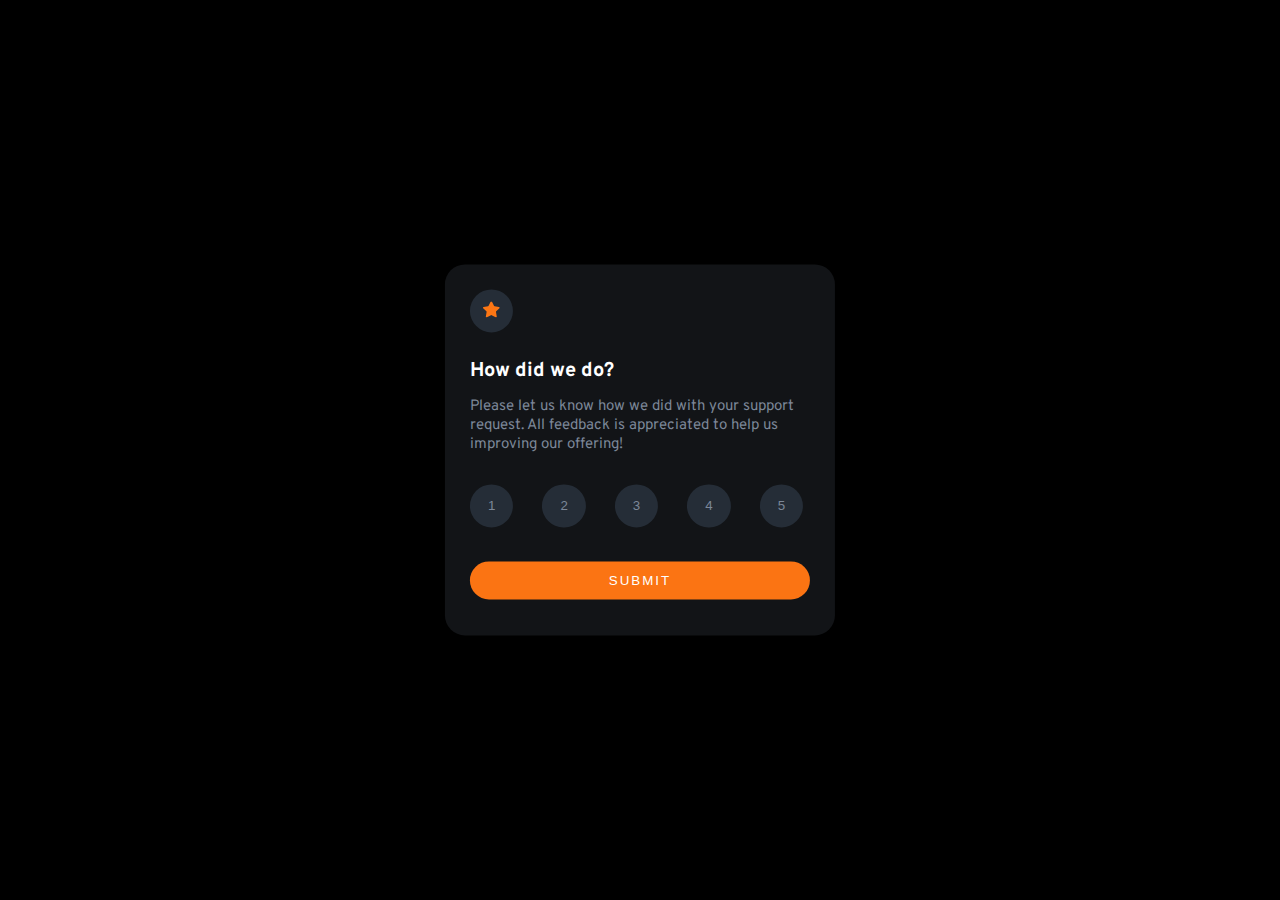
<file: interactiveRatingChallange/Index.html>
<!DOCTYPE html>
<html lang="en">
<head>
    <meta charset="UTF-8">
    <meta name="viewport" content="width=device-width, initial-scale=1.0"> <!-- displays site properly based on user's device -->
  
    <link rel="icon" type="image/png" sizes="32x32" href="./favicon-32x32.png">
    
    <title>Frontend Mentor | Interactive rating component</title>
  
    <link rel="stylesheet" href="Required_Css.css">

    <script src="./Required_Js.js"></script>

</head>
<body>
    <div id="first">
        <div class="in">
            <div class="tgi"><button class="one"><svg width="17" height="16" xmlns="http://www.w3.org/2000/svg"><path d="m9.067.43 1.99 4.031c.112.228.33.386.58.422l4.45.647a.772.772 0 0 1 .427 1.316l-3.22 3.138a.773.773 0 0 0-.222.683l.76 4.431a.772.772 0 0 1-1.12.813l-3.98-2.092a.773.773 0 0 0-.718 0l-3.98 2.092a.772.772 0 0 1-1.119-.813l.76-4.431a.77.77 0 0 0-.222-.683L.233 6.846A.772.772 0 0 1 .661 5.53l4.449-.647a.772.772 0 0 0 .58-.422L7.68.43a.774.774 0 0 1 1.387 0Z" fill="#FC7614"/></svg></div></button>
            <div class="q"><h1>How did we do?</h1></div>
            <div class="para"><p>Please let us know how we did with your support request. All feedback is appreciated to help us improving our offering!</p></div>
            <div class="rate">
                <button class="one spaced" onclick="this.style.backgroundColor='gray'; rv=this.innerHTML;">1</button>
                <button class="one spaced" onclick="this.style.backgroundColor='gray'; rv=this.innerHTML;">2</button>
                <button class="one spaced" onclick="this.style.backgroundColor='gray'; rv=this.innerHTML;">3</button>
                <button class="one spaced" onclick="this.style.backgroundColor='gray'; rv=this.innerHTML;">4</button>
                <button style="margin:0;" class="one spaced" onclick="this.style.backgroundColor='gray';">5</button>

            </div>
            <div class="butt"><button class="subBut" onclick="typage(rv)">SUBMIT</button></div></div></div>

             
            
            <!-- the new page after clicking submit -->


                <div id="second" class="in" style="position:absolute; display:none;">
                    <div class="mimg"><svg style="position:relative; top:0.5cm; left:2cm;" width="162" height="108" xmlns="http://www.w3.org/2000/svg"><g fill="none"><path d="M30 93.744h-.044a23.456 23.456 0 0 1-1.61-.189.543.543 0 0 1 .155-1.076c.52.076 1.04.135 1.563.178a.538.538 0 0 1-.043 1.076l-.022.01Zm5.37-.205a.538.538 0 0 1-.08-1.076 19.51 19.51 0 0 0 1.54-.306.536.536 0 0 1 .645.403.538.538 0 0 1-.397.646c-.537.129-1.074.236-1.611.323l-.097.01Zm-12.137-1.312a.536.536 0 0 1-.183-.033 24.346 24.346 0 0 1-1.525-.608.539.539 0 0 1 .424-.99c.483.21.983.404 1.472.587a.538.538 0 0 1-.188 1.044Zm18.759-.829a.538.538 0 0 1-.242-1.022c.467-.226.934-.479 1.39-.742a.536.536 0 1 1 .538.93c-.478.275-.967.538-1.45.78a.536.536 0 0 1-.258.054h.022Zm-24.994-2.292a.536.536 0 0 1-.29-.08c-.457-.29-.913-.597-1.36-.91a.536.536 0 1 1 .612-.882c.436.307.876.597 1.322.883a.538.538 0 0 1-.284.99Zm30.772-1.544a.537.537 0 0 1-.408-.193.539.539 0 0 1 .06-.759l.117-.124c.355-.306.715-.624 1.074-.957a.537.537 0 1 1 .73.79c-.375.345-.74.673-1.106.985l-.123.102a.537.537 0 0 1-.344.156Zm-36.326-2.69a.537.537 0 0 1-.36-.14c-.402-.37-.8-.747-1.18-1.124a.539.539 0 0 1 .751-.769c.376.371.763.737 1.155 1.076a.538.538 0 0 1 .032.764.537.537 0 0 1-.398.194Zm41.305-2.21a.537.537 0 0 1-.398-.899c.355-.393.715-.79 1.074-1.2a.537.537 0 1 1 .806.71c-.365.415-.725.818-1.074 1.21a.537.537 0 0 1-.408.152v.026ZM6.724 79.723a.537.537 0 0 1-.424-.204 41.79 41.79 0 0 1-.989-1.308.539.539 0 0 1 .124-.753.536.536 0 0 1 .746.124c.312.425.629.85.962 1.27a.539.539 0 0 1-.42.871Zm50.579-2.383a.539.539 0 0 1-.419-.877c.338-.414.677-.828 1.015-1.253a.537.537 0 1 1 .838.672l-1.02 1.259a.537.537 0 0 1-.414.199ZM2.9 73.887a.537.537 0 0 1-.473-.312c-.257-.5-.499-1-.714-1.485a.539.539 0 0 1 .685-.72c.133.052.24.154.298.285.21.462.44.946.687 1.425a.539.539 0 0 1-.483.786v.021Zm58.753-2.028a.537.537 0 0 1-.424-.866l.988-1.275a.537.537 0 1 1 .848.656l-.988 1.275a.537.537 0 0 1-.424.188v.022ZM.682 67.286a.537.537 0 0 1-.537-.462A17.06 17.06 0 0 1 0 65.16a.538.538 0 1 1 1.074 0c.018.519.063 1.036.134 1.55a.539.539 0 0 1-.462.607l-.064-.032Zm65.24-.973a.537.537 0 0 1-.43-.867l.984-1.28a.536.536 0 0 1 .853.65l-.993 1.265a.537.537 0 0 1-.414.21v.022Zm88.49-2.96a.724.724 0 0 1-.15 0 .537.537 0 0 1-.366-.666c.134-.474.28-.99.424-1.544a.538.538 0 0 1 .655-.388.537.537 0 0 1 .382.662c-.145.538-.29 1.076-.43 1.565a.537.537 0 0 1-.515.372Zm-84.247-2.592a.536.536 0 0 1-.424-.867l.983-1.28a.54.54 0 1 1 .854.662l-.989 1.275a.537.537 0 0 1-.413.183l-.01.027Zm-68.924-.382a.536.536 0 0 1-.156 0 .538.538 0 0 1-.355-.673 21.47 21.47 0 0 1 .537-1.565.537.537 0 1 1 .994.403c-.193.49-.37.985-.537 1.474a.537.537 0 0 1-.473.334l-.01.027Zm154.782-3.863a.311.311 0 0 1-.102 0 .538.538 0 0 1-.43-.624c.097-.538.188-1.044.28-1.582a.545.545 0 1 1 1.073.178c-.09.538-.182 1.076-.279 1.614a.537.537 0 0 1-.542.414ZM74.46 55.209a.537.537 0 0 1-.424-.872l1.004-1.27a.537.537 0 1 1 .838.673l-.999 1.264a.537.537 0 0 1-.408.205h-.01ZM4.436 54.165a.539.539 0 0 1-.43-.855c.323-.436.666-.872 1.02-1.297a.537.537 0 1 1 .822.694 22.92 22.92 0 0 0-.977 1.237.537.537 0 0 1-.435.221Zm74.408-4.417a.539.539 0 0 1-.414-.877l1.026-1.248a.537.537 0 1 1 .843.667l-1.02 1.243a.537.537 0 0 1-.435.215Zm78.124-.161h-.043a.538.538 0 0 1-.494-.576c.043-.538.075-1.076.107-1.614a.538.538 0 0 1 .564-.538c.295.018.52.27.505.565a54.253 54.253 0 0 1-.107 1.614.538.538 0 0 1-.532.549ZM9.28 49.13a.537.537 0 0 1-.338-.958c.8-.646 1.316-.99 1.337-1.006a.536.536 0 0 1 .59.898s-.499.334-1.25.942a.536.536 0 0 1-.35.124h.011Zm74.075-4.74a.537.537 0 0 1-.403-.888c.35-.408.704-.817 1.074-1.22a.537.537 0 1 1 .806.71c-.355.403-.71.806-1.074 1.215a.537.537 0 0 1-.414.183h.01Zm73.742-1.797a.537.537 0 0 1-.537-.505 54.325 54.325 0 0 0-.118-1.614.54.54 0 1 1 1.074-.097c.048.538.091 1.076.118 1.614 0 .285-.221.52-.505.538l-.032.064Zm-69.064-3.416a.537.537 0 0 1-.392-.904c.365-.398.735-.79 1.106-1.178a.536.536 0 0 1 .779.737l-1.074 1.173a.537.537 0 0 1-.44.172h.02Zm68.092-3.502a.537.537 0 0 1-.537-.409 22.668 22.668 0 0 0-.408-1.533.539.539 0 0 1 1.03-.307c.151.538.296 1.05.425 1.587a.539.539 0 0 1-.398.651l-.112.01Zm-63.221-1.512a.537.537 0 0 1-.376-.92l1.165-1.13a.537.537 0 1 1 .763.76c-.387.365-.768.741-1.155 1.118a.537.537 0 0 1-.419.172h.022Zm5.14-4.745a.537.537 0 0 1-.355-.941l1.235-1.076a.539.539 0 1 1 .693.828c-.408.34-.817.689-1.225 1.039a.537.537 0 0 1-.37.15h.021Zm55.197-.575c-.247-.468-.505-.931-.779-1.378a.537.537 0 1 1 .918-.554c.285.463.537.947.811 1.431a.539.539 0 0 1-.478.791.537.537 0 0 1-.472-.29ZM103.5 25.055a.539.539 0 0 1-.322-.974c.44-.322.88-.634 1.32-.946a.537.537 0 0 1 .845.394.54.54 0 0 1-.227.488l-1.3.93a.536.536 0 0 1-.338.108h.022Zm46.132-1.56a.537.537 0 0 1-.381-.161c-.359-.359-.74-.717-1.144-1.076a.536.536 0 1 1 .709-.807c.408.36.81.742 1.197 1.135a.539.539 0 0 1 0 .759.537.537 0 0 1-.403.15h.022Zm-40.279-2.28a.537.537 0 0 1-.274-1.001c.473-.275.946-.538 1.418-.797a.54.54 0 0 1 .81.474.542.542 0 0 1-.273.468c-.467.253-.929.538-1.39.785a.536.536 0 0 1-.344.07h.053Zm34.737-1.894a.504.504 0 0 1-.258-.07c-.451-.248-.924-.49-1.407-.716a.539.539 0 0 1 .462-.974c.499.237.988.49 1.46.748a.538.538 0 0 1-.257 1.012Zm-28.49-1.195a.537.537 0 0 1-.2-1.038c.505-.204 1.01-.398 1.52-.581a.537.537 0 0 1 .366 1.011c-.495.178-.989.366-1.483.57a.536.536 0 0 1-.247.038h.043Zm22.045-1.452a.777.777 0 0 1-.156 0c-.505-.15-1.02-.29-1.53-.41a.553.553 0 0 1 .252-1.075c.537.129 1.074.269 1.611.425a.542.542 0 0 1-.15 1.076l-.027-.016Zm-15.456-.597a.537.537 0 0 1-.118-1.066c.537-.107 1.074-.21 1.61-.29a.543.543 0 0 1 .59.735.544.544 0 0 1-.423.34c-.537.082-1.036.178-1.557.286a.365.365 0 0 1-.102-.005Zm8.555-.603h-.038a32.41 32.41 0 0 0-1.579-.06.538.538 0 0 1 0-1.075c.537 0 1.074.027 1.638.06a.538.538 0 0 1-.032 1.075h.01Z" fill="#E6E6E6"/><path fill="#39475F" d="M119.847 100.221H58.146L70.332.793h55.025l5.747 7.601z"/><path fill="#61728D" d="M113.172 100.221H51.465L63.651.793h61.706z"/><path fill="#181F27" d="M110.132 81.354H58.576l8.791-71.695h51.557z"/><path fill="#1E252E" d="m92.743 50.055 14.897.177-.29 2.308-14.607-.252z"/><path fill="#39475F" d="m51.465 100.221 7.422 6.864 60.037.915.923-7.779z"/><path d="M99.096 29.058s2.572.183 3.888 5.03c1.316 4.847.865 18.377.865 18.377l-11.096-.177s-5.537-20.137 6.343-23.23Z" fill="#2D394B"/><path fill="#FC7614" d="M5.42 32.843 45.778 0l21.18 26.119L26.603 58.96z"/><path fill="#FFF" d="M27.49 21.931 45.56 7.226l3.497 4.313-18.07 14.706z"/><path d="m25.272 45.175 5.338-4.345a2.772 2.772 0 0 1 3.902.404 2.781 2.781 0 0 1-.404 3.91l-5.338 4.344a2.772 2.772 0 0 1-3.903-.404 2.781 2.781 0 0 1 .405-3.91ZM37.33 35.365l16.89-13.743a2.772 2.772 0 0 1 3.902.404 2.781 2.781 0 0 1-.405 3.909L40.83 39.679a2.772 2.772 0 0 1-3.903-.404 2.781 2.781 0 0 1 .405-3.91Z" fill="#FFF" opacity=".46"/><ellipse fill="#FFF" opacity=".3" cx="17.937" cy="33.636" rx="3.673" ry="3.68"/><ellipse fill="#FFF" opacity=".3" cx="21.664" cy="30.284" rx="3.673" ry="3.68"/><path d="M99.096 29.058s-5.838 2.103-3.803 18.581c1.493 12.073-3.55 28.056-11.004 28.25-7.454.193-21.202-.463-21.202-.463s7.159-18.56 5.676-34.145a14.786 14.786 0 0 1 .763-6.456c.87-2.373 2.487-4.842 5.494-5.245 6.004-.818 24.076-.522 24.076-.522Z" fill="#BAD6FA"/><path d="m58.957 76.63 26.342-.537s-4.017-3.992-4.27-14.154l-36.234.538a31.494 31.494 0 0 0 2.841 7.531 12.547 12.547 0 0 0 11.32 6.623Z" fill="#546F8D"/><path fill="#2D394B" d="m78.21 14.834-.918 6.041h26.621l.806-6.041z"/><path d="M85.54 86.19c-2.872-2.517-7.416-2.022-9.446 1.222a4.955 4.955 0 0 0-.8 2.647c0 3.98 2.744 6.59 8.227 5.492 4.184-.839 5.779-6.073 2.02-9.36Z" fill="#FFF" opacity=".48"/><ellipse fill="#FC7614" cx="147.188" cy="81.542" rx="14.812" ry="14.837"/><path d="M73.731 35.75a.537.537 0 0 1-.038-1.076c.113 0 11.343-.828 17.363-.29a.54.54 0 0 1-.096 1.076c-5.908-.538-17.079.274-17.186.285l-.043.005Zm-.891 7.279a.538.538 0 0 1-.038-1.076c.113 0 11.342-.828 17.363-.29a.54.54 0 0 1-.097 1.076c-5.907-.538-17.073.28-17.185.285l-.043.005Zm-.102 7.564a.538.538 0 0 1-.043-1.076c.112 0 11.347-.829 17.362-.29a.54.54 0 0 1-.096 1.075c-5.908-.538-17.073.28-17.186.286l-.037.005Zm-.715 7.564a.537.537 0 0 1-.037-1.076c.112 0 11.342-.829 17.362-.285a.54.54 0 0 1-.096 1.076c-5.908-.538-17.073.28-17.186.285h-.043Z" fill="#FFF"/></g></svg></div>
                    <div class="rateBar" style="margin:47px 0 0 2cm;">
                                                                        <p id="cm" style="height:fit-content; width:fit-content; border-radius: 20px; 
                                                                                      padding:6px 20px; color:hsl(25, 97%, 53%);
                                                                                      margin:0 0 0 5px; 
                                                                                      background-color:hsl(213, 19%, 18%);
                                                                                                                        "></p></div>
                    <div id="sub" class="q" style="text-align:center;"><h1>Thank you!</h1></div>
                    <div id="msg" class="para"><p style="text-align:center;">We appreciate you taking the time to give a rating. If you ever need more support, don't hesitate to get in touch!</p></div></div>
</file>
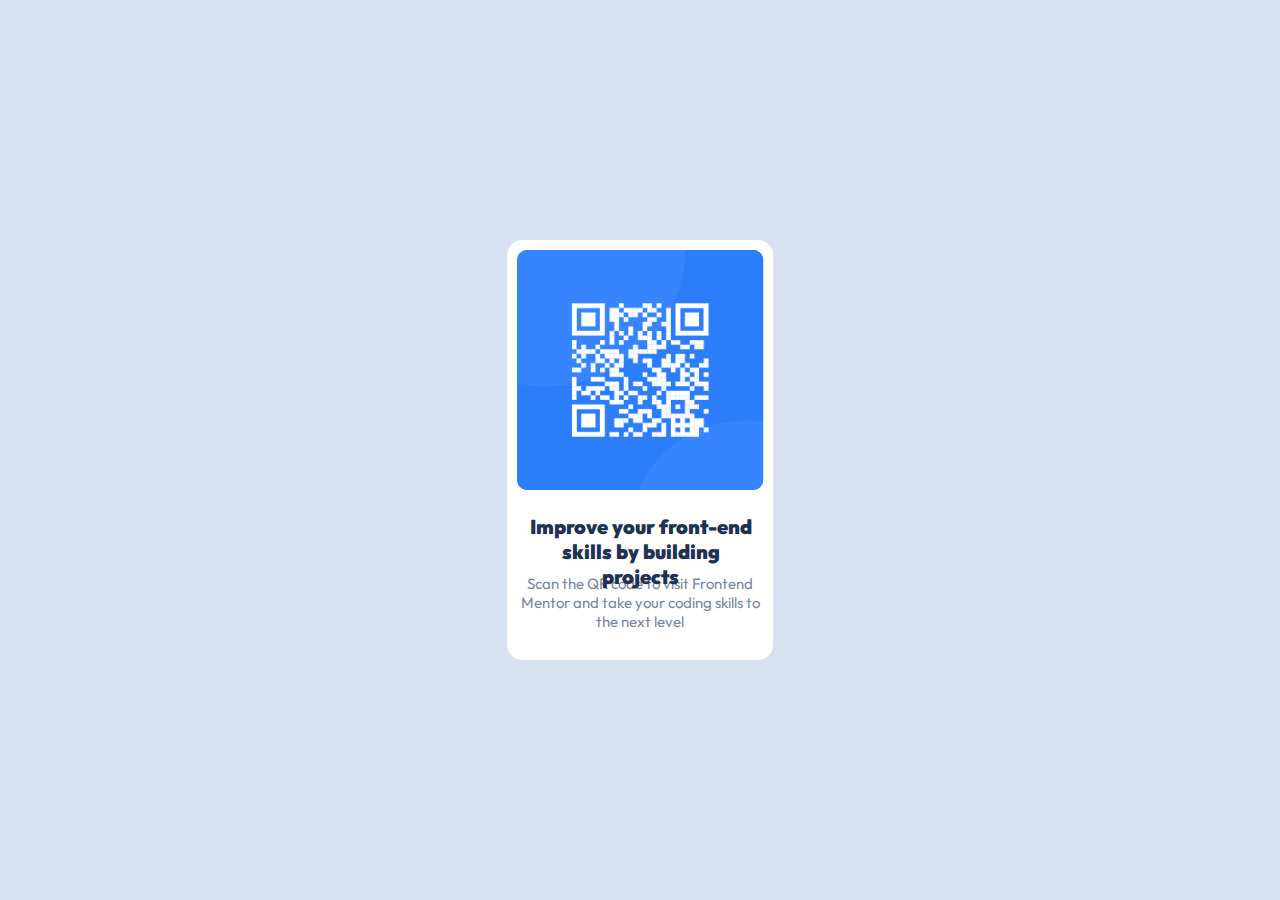
<file: QRCodeChallange/Index.html>
<!DOCTYPE html>
<html lang="en">
<head>
    <title>Scan-Me</title>
    
    <link rel="icon" type="image/x-icon" href="./favicon-32x32.png">
    
    <style>
        @import url('https://fonts.googleapis.com/css2?family=Outfit:wght@400;700;900&display=swap');
        body
        {
            background-color:hsl(212, 45%, 89%);
        }
        
        .bgw
        {
            background-color:white;
            width: 6.5cm;;
            height: 400px;
            /*width:auto;height:auto;*/
            border-radius:15px;
            /*border-right:0.24cm solid white;
            border-left:0.03cm solid white;
            border-top:0.03cm solid white;
            border-bottom:0cm;*/
            padding:0.35cm;
            position: absolute;
        }

        .center 
        {
            position: absolute;
            left: 50%;
            top: 50%;
            transform: translate(-50%, -50%);
            /*border: 5px solid #FFFF00;*/
            padding: 10px;
        }

        .bgb
        {
            background-color:rgb(0, 119, 255);
            height:240px;
            width:6.5cm;
            border-radius:10px;
            /*border:0.35cm solid yellow;*/
            border-bottom: 0.55cm;
        }

        .writtenHead
        {
            /*background-color: greenyellow;*/
            height:80px;
            position:relative;
            border-left: 0.07cm solid white;
            border-right: 0.05cm solid white;
        }

        .writtenPara
        {
            /*background-color: gold;*/
            height:auto;
            margin:4px 0 0 0;
        }

        .head
        {
            text-align:center;
            padding:12px 7px 7px 7px;
            margin: 0;
            vertical-align: middle;
            border-top:12px solid white;
            font-size: 20px;
            
            font-weight: 900;
            font-family: 'Outfit', sans-serif;
            color:hsl(218, 44%, 22%)

        }

        .para
        {
            margin:0;
            text-align: center;
            color:hsl(220, 15%, 55%);
            font-size: 15px;
            font-weight: 400;
            font-family: 'Outfit', sans-serif;
        }

        /*.qr
        {
            width:230px;
            height:6cm;
        }*/
    </style>
</head>

<body>
    
<div class="bgw center">
    
    
    <div class="bgb">
        <img class="bgb" src="./image-qr-code.png" alt="QR Code">

    </div>

    <div class="writtenHead">
        <h3 class="head"><b>Improve your front-end skills by building projects</b></h3>

    </div>

    <div class="writtenPara">
        <p class="para">Scan the QR code to visit Frontend Mentor and take your coding skills to  the next level</p>

    </div>
</div>

</body>
</html>
</file>
<file: interactiveRatingChallange/Required_Css.css>
@import url('https://fonts.googleapis.com/css2?family=Overpass:wght@400;700&display=swap');
        
        body
        {
            background-color: black;
        }
        
        .in
        {
            background-color: hsl(216, 12%, 8%);
            border-radius: 20px;
            height:8.5cm;
            width:9cm;
            position:absolute;
            padding:25px;
            left: 50%;
            top: 50%;
            transform: translate(-50%, -50%);
        }

        .tgi
        {
            height:1cm;
            border-top-left-radius: 20px;
            border-top-right-radius: 20px;
        }

        .q
        {
            height:1cm;
        }

        .para
        {
            height: fit-content;
            margin:7px 0 0 0;
        }

        .rate
        {
            height:2cm
        }

        .butt
        {
            height:1.25cm;
            align-items: center;
        }
        
        p
        {
            color:hsl(216, 12%, 54%);
            margin:0;
            font-family: 'Overpass', sans-serif;
            font-size: 15px;
            font-weight: 400;
        }
        
        h1
        {
            color:white;
            margin:25px 0 0 0;
            font-size: 20px;
            border-top:6px solid transparent;
            font-family: 'Overpass', sans-serif;
            font-weight:700;
        }

        .one
        {
            border-radius:50%;
            padding:11px;
            height:1.15cm;
            width:1.15cm;
            background-color:hsl(213, 19%, 18%);
        }
       
        button
        {
            border: none;
            text-align: center;
            text-decoration: none;
            display: inline-block;
            margin:0;
        }

        .spaced
        {
            margin:10px 25px 0 0;
            position: relative;
            top:20px;
            color:hsl(216, 12%, 54%);
        }
        
        .subBut
        {
            background-color:hsl(25, 97%, 53%);
            width:9cm;
            height:1cm;
            border-radius:40px;
            color:white;
            letter-spacing: 2px;
            text-align: center;
            margin:32px 0 0 0;   
        }

        .spaced:hover
        {
            cursor:pointer;
            background-color:hsl(25, 97%, 53%);
        }

        .subBut:hover
        {
            background-color:white;
            color:hsl(25, 97%, 53%);
            cursor:pointer;
        }
</file>
